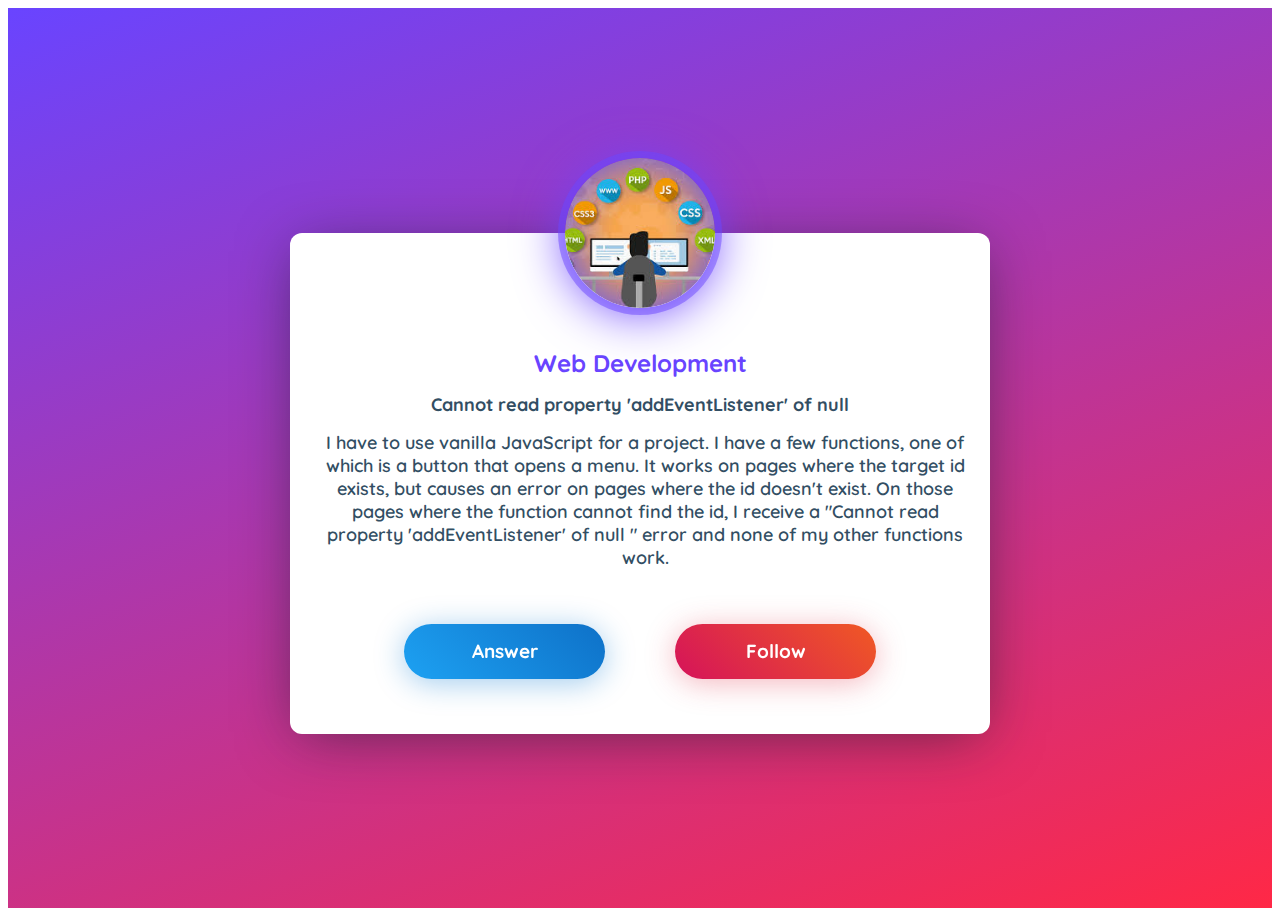
<file: 8. Hit_me/Hit_me.html>
<!DOCTYPE html>

<html>
    <head>
        <title>
        </title>
        <link rel="stylesheet" href="hit_me.css" />
        <script src="https://ajax.googleapis.com/ajax/libs/jquery/3.4.1/jquery.min.js"></script>
        <script src="hit_me.js"></scriptsrc></script>
        
    </head>

    <body></body>
        <div class="wrapper">

  
  <div class="profile-card js-profile-card">
    <div class="profile-card__img">
      <img src="web_dev.jpeg" alt="profile card">
    </div>

    <div class="profile-card__cnt js-profile-cnt">
      <div class="profile-card__name">Web Development</div>
      <div class="profile-card__txt"><strong>Cannot read property 'addEventListener' of null</strong></div>
      <div class="profile-card-loc">
        <span class="profile-card-loc__icon">
          <!-- <svg class="icon"><use xlink:href="#icon-location"></use></svg> -->
        </span>

        <span class="profile-card-loc__txt">
            I have to use vanilla JavaScript for a project. I have a few functions, one of which is a button that opens a menu. It works on pages where the target id exists, but causes an error on pages where the id doesn't exist. On those pages where the function cannot find the id, I receive a "Cannot read property 'addEventListener' of null " error and none of my other functions work.
        </span>
      </div>


      
      <div class="profile-card-ctr">
        <button class="profile-card__button button--blue js-message-btn" onclick="exec_1()" >Answer</button>
        <button class="profile-card__button button--orange">Follow</button>
      </div>
    </div>

    <div class="profile-card-message js-message">
      <form class="profile-card-form">
        <div class="profile-card-form__container">
          <textarea placeholder="Say something..."></textarea>
        </div>

        <div class="profile-card-form__bottom">
          <button class="profile-card__button button--blue js-message-close">
            Send
          </button>

          <button class="profile-card__button button--gray js-message-close">
            Cancel
          </button>
        </div>
      </form>

      <div class="profile-card__overlay js-message-close"></div>
    </div>

  </div>

</div>

    </body>
</html>
</file>
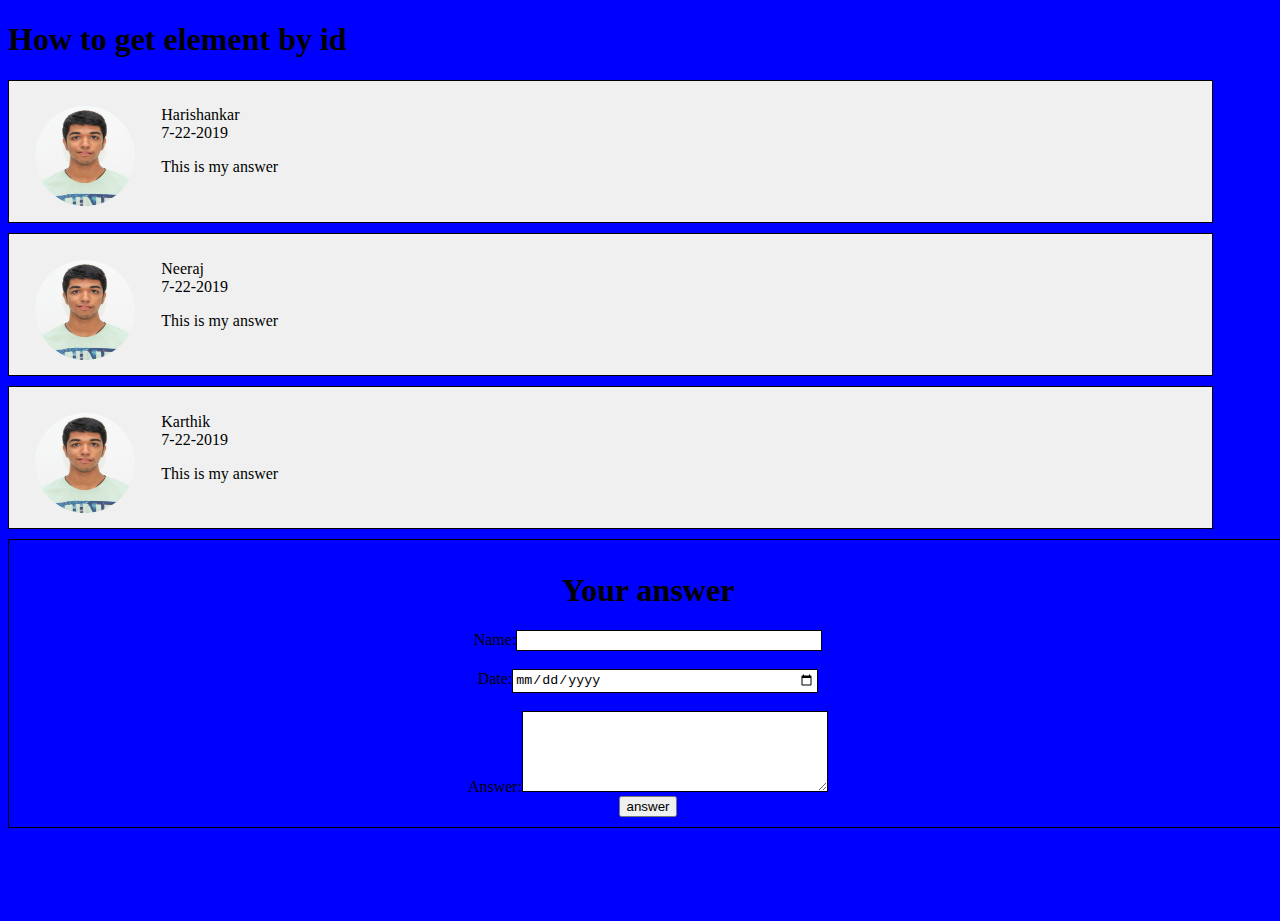
<file: answer/question.html>
<!DOCTYPE html>
<html>
  <head>
    <title> Question </title>
    <link href="style.css" type="text/css" rel="stylesheet" />
  </head>
  <body>
    <h1>How to get element by id</h1>
    <div id="container"> 
    </div>
    <div class="form">
     <h1>Your answer</h1>
     Name:<input type="text" id="name" /> <br><br>
     Date:<input type="date" id="date" /><br><br>
     Answer:<textarea rows="5" cols="30" id="bodyText"></textarea>
     <br>
     <input type="button" id="addAnswer" value="answer"/>
   </div>  
  <script src="https://cdnjs.cloudflare.com/ajax/libs/jquery/3.3.1/jquery.min.js"></script>
  <script src="script.js" type="text/javascript"></script>
  </body>
</html>
</file>
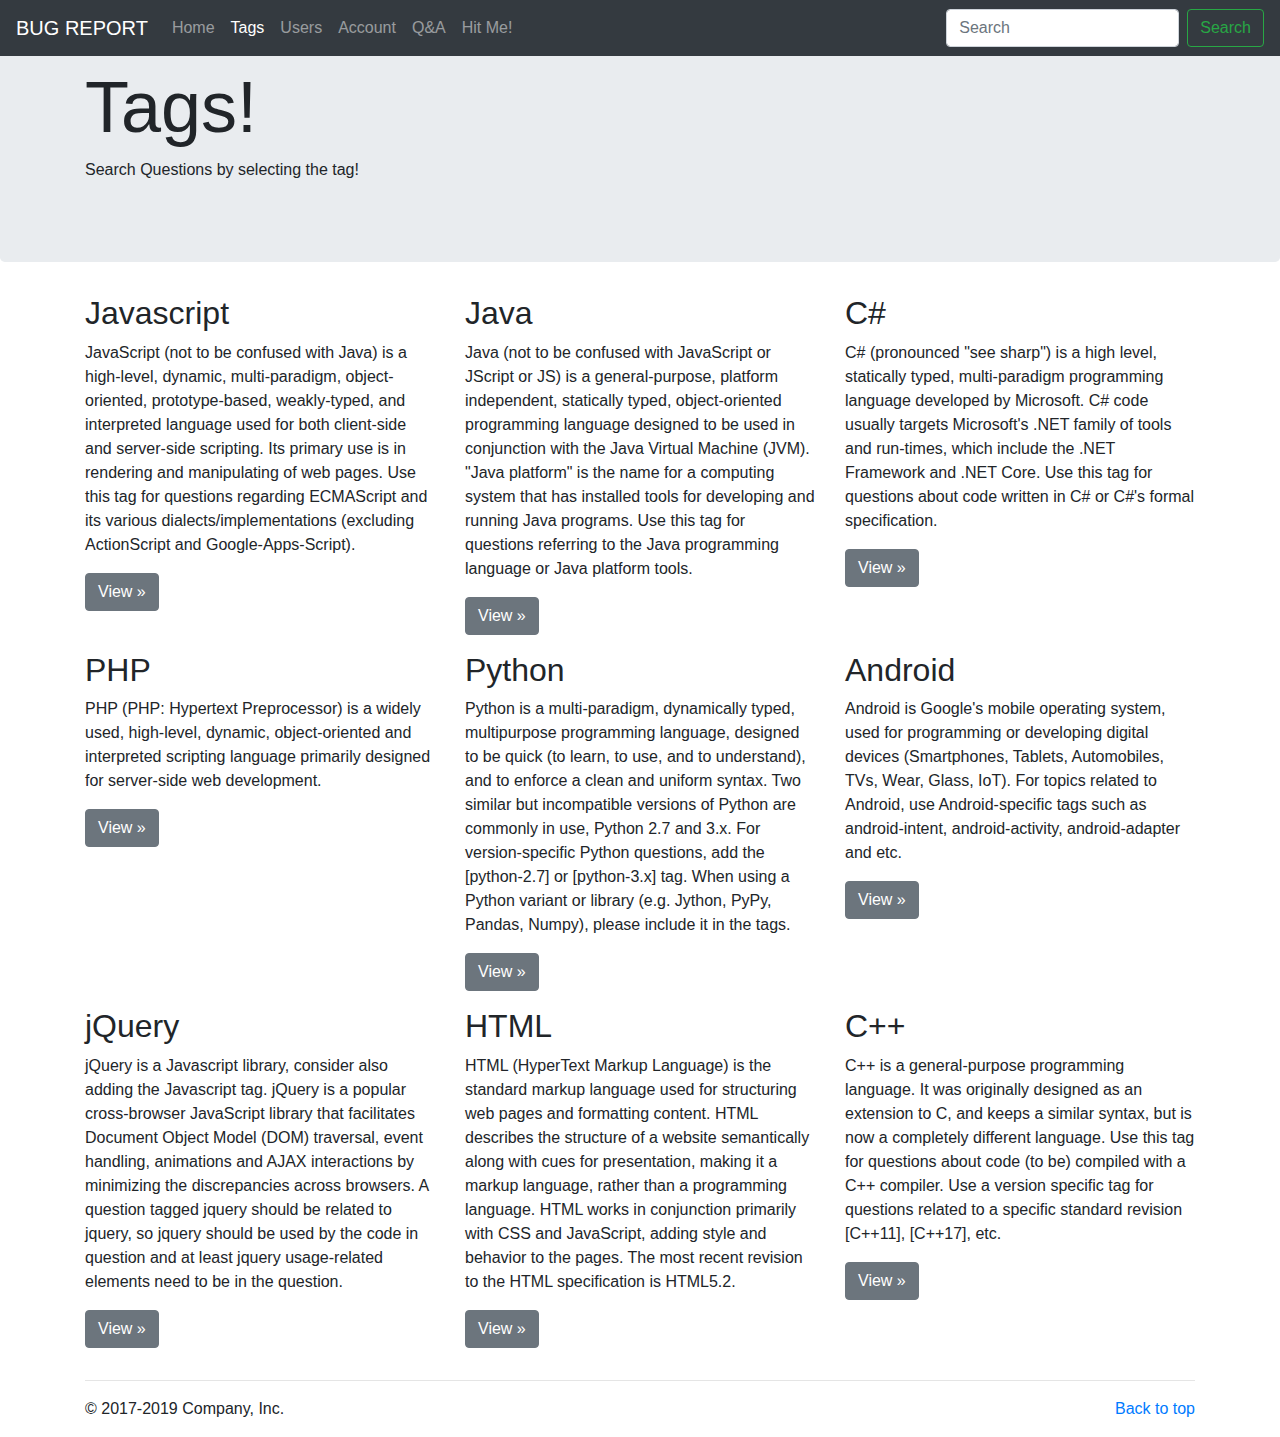
<file: firstreview/tags.html>
<!doctype html>
<html lang="en">
  <head>
    <title>Bug Report</title>
<link href="./css/bootstrap.min.css" rel="stylesheet">
  </head>
  <body>
    <nav class="navbar navbar-expand-md navbar-dark fixed-top bg-dark">
  <a class="navbar-brand" href="#">BUG REPORT</a>
  <button class="navbar-toggler" type="button" data-toggle="collapse" data-target="#navbarsExampleDefault" aria-controls="navbarsExampleDefault" aria-expanded="false" aria-label="Toggle navigation">
    <span class="navbar-toggler-icon"></span>
  </button>
  <div class="collapse navbar-collapse" id="navbarsExampleDefault">
    <ul class="navbar-nav mr-auto">
      <li class="nav-item">
        <a class="nav-link" href="HomePageandFAQ/HomePage.html">Home</a>
      </li>
      <li class="nav-item active">
        <a class="nav-link" href="tags.html">Tags</a>
      </li>
      <li class="nav-item">
        <a class="nav-link" href="users.html">Users</a>
      </li>
      <li class="nav-item">
        <a class="nav-link" href="profile/profile.html">Account</a>
      </li>
      <li class="nav-item">
        <a class="nav-link" href="FAQ/FAQ.html">Q&A</a>
      </li>
      <li class="nav-item">
        <a class="nav-link" href="hit_me/Hit_me.html">Hit Me!</a>
      </li>
    </ul>
    <form class="form-inline my-2 my-lg-0">
      <input class="form-control mr-sm-2" type="text" placeholder="Search" aria-label="Search">
      <button class="btn btn-outline-success my-2 my-sm-0" type="submit">Search</button>
    </form>
  </div>
</nav>

<main role="main">
  <div class="jumbotron">
    <div class="container">
      <h1 class="display-3">Tags!</h1>
      <p>Search Questions by selecting the tag!</p> 
    </div>
  </div>  

  <div class="container">
    <!-- Example row of columns -->
    <div class="row">
      <div class="col-md-4">
        <h2>Javascript</h2>
        <p>JavaScript (not to be confused with Java) is a high-level, dynamic, multi-paradigm, object-oriented, prototype-based, weakly-typed, and interpreted language used for both client-side and server-side scripting. Its primary use is in rendering and manipulating of web pages. Use this tag for questions regarding ECMAScript and its various dialects/implementations (excluding ActionScript and Google-Apps-Script).</p>
        <p><a class="btn btn-secondary" href="search/index.html" role="button">View &raquo;</a></p>
      </div>
      <div class="col-md-4">
        <h2>Java</h2>
        <p>Java (not to be confused with JavaScript or JScript or JS) is a general-purpose, platform independent, statically typed, object-oriented programming language designed to be used in conjunction with the Java Virtual Machine (JVM). "Java platform" is the name for a computing system that has installed tools for developing and running Java programs. Use this tag for questions referring to the Java programming language or Java platform tools.</p>
        <p><a class="btn btn-secondary" href="#" role="button">View &raquo;</a></p>
      </div>
      <div class="col-md-4">
        <h2>C#</h2>
        <p>C# (pronounced "see sharp") is a high level, statically typed, multi-paradigm programming language developed by Microsoft. C# code usually targets Microsoft's .NET family of tools and run-times, which include the .NET Framework and .NET Core. Use this tag for questions about code written in C# or C#'s formal specification.</p>
        <p><a class="btn btn-secondary" href="#" role="button">View &raquo;</a></p>
      </div>
    </div>
<div class="row">
      <div class="col-md-4">
        <h2>PHP</h2>
        <p>PHP (PHP: Hypertext Preprocessor) is a widely used, high-level, dynamic, object-oriented and interpreted scripting language primarily designed for server-side web development.</p>
        <p><a class="btn btn-secondary" href="#" role="button">View &raquo;</a></p>
      </div>
      <div class="col-md-4">
        <h2>Python</h2>
        <p>Python is a multi-paradigm, dynamically typed, multipurpose programming language, designed to be quick (to learn, to use, and to understand), and to enforce a clean and uniform syntax. Two similar but incompatible versions of Python are commonly in use, Python 2.7 and 3.x. For version-specific Python questions, add the [python-2.7] or [python-3.x] tag. When using a Python variant or library (e.g. Jython, PyPy, Pandas, Numpy), please include it in the tags.</p>
        <p><a class="btn btn-secondary" href="#" role="button">View &raquo;</a></p>
      </div>
      <div class="col-md-4">
        <h2>Android</h2>
        <p>Android is Google's mobile operating system, used for programming or developing digital devices (Smartphones, Tablets, Automobiles, TVs, Wear, Glass, IoT). For topics related to Android, use Android-specific tags such as android-intent, android-activity, android-adapter and etc.</p>
        <p><a class="btn btn-secondary" href="#" role="button">View &raquo;</a></p>
      </div>
    </div>
    <div class="row">
      <div class="col-md-4">
        <h2>jQuery</h2>
        <p>jQuery is a Javascript library, consider also adding the Javascript tag. jQuery is a popular cross-browser JavaScript library that facilitates Document Object Model (DOM) traversal, event handling, animations and AJAX interactions by minimizing the discrepancies across browsers. A question tagged jquery should be related to jquery, so jquery should be used by the code in question and at least jquery usage-related elements need to be in the question.</p>
        <p><a class="btn btn-secondary" href="#" role="button">View &raquo;</a></p>
      </div>
      <div class="col-md-4">
        <h2>HTML</h2>
        <p>HTML (HyperText Markup Language) is the standard markup language used for structuring web pages and formatting content. HTML describes the structure of a website semantically along with cues for presentation, making it a markup language, rather than a programming language. HTML works in conjunction primarily with CSS and JavaScript, adding style and behavior to the pages. The most recent revision to the HTML specification is HTML5.2.</p>
        <p><a class="btn btn-secondary" href="#" role="button">View &raquo;</a></p>
      </div>
      <div class="col-md-4">
        <h2>C++</h2>
        <p>C++ is a general-purpose programming language. It was originally designed as an extension to C, and keeps a similar syntax, but is now a completely different language. Use this tag for questions about code (to be) compiled with a C++ compiler. Use a version specific tag for questions related to a specific standard revision [C++11], [C++17], etc.</p>
        <p><a class="btn btn-secondary" href="#" role="button">View &raquo;</a></p>
      </div>
    </div>
    <hr>

  </div>

</main>

  <footer class="container">
    <p class="float-right"><a href="#">Back to top</a></p>
    <p>&copy; 2017-2019 Company, Inc.</p>
  </footer>
</main>
</body>
</html>
</file>
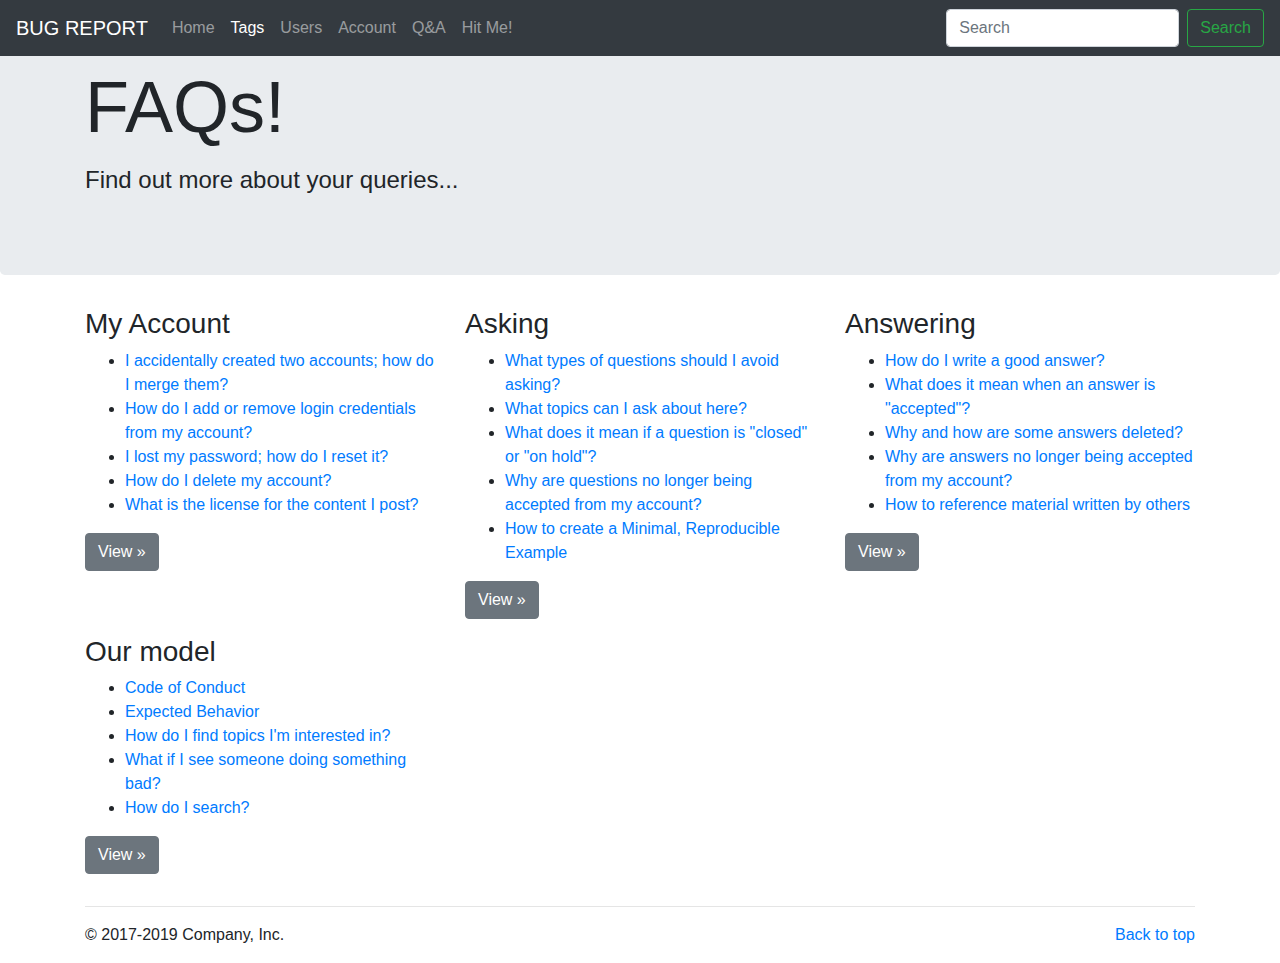
<file: firstreview/FAQ/FAQ.html>
<!doctype html>
<html lang="en">
  <head>
    <title>Bug Report</title>
<link href="./css/bootstrap.min.css" rel="stylesheet">
  </head>
  <body>
    <nav class="navbar navbar-expand-md navbar-dark fixed-top bg-dark">
  <a class="navbar-brand" href="#">BUG REPORT</a>
  <button class="navbar-toggler" type="button" data-toggle="collapse" data-target="#navbarsExampleDefault" aria-controls="navbarsExampleDefault" aria-expanded="false" aria-label="Toggle navigation">
    <span class="navbar-toggler-icon"></span>
  </button>
  <div class="collapse navbar-collapse" id="navbarsExampleDefault">
    <ul class="navbar-nav mr-auto">
      <li class="nav-item">
        <a class="nav-link" href="#">Home</a>
      </li>
      <li class="nav-item active">
        <a class="nav-link" href="#">Tags</a>
      </li>
      <li class="nav-item">
        <a class="nav-link" href="#">Users</a>
      </li>
      <li class="nav-item">
        <a class="nav-link" href="#">Account</a>
      </li>
      <li class="nav-item">
        <a class="nav-link" href="#">Q&A</a>
      </li>
      <li class="nav-item">
        <a class="nav-link" href="#">Hit Me!</a>
      </li>
    </ul>
    <form class="form-inline my-2 my-lg-0">
      <input class="form-control mr-sm-2" type="text" placeholder="Search" aria-label="Search">
      <button class="btn btn-outline-success my-2 my-sm-0" type="submit">Search</button>
    </form>
  </div>
</nav>

<main role="main">
  <div class="jumbotron">
    <div class="container">
      <h1 class="display-3">FAQs!</h1>
      <p><h4>Find out more about your queries...<h4></p> 
    </div>
  </div>  

  <div class="container">
    <div class="row">
    <div class="col-md-4">
        <h3>My Account</h3>
        <ul>
                <li><a href="#">
                        I accidentally created two accounts; how do I merge them?
                    </a></li>
                <li><a href="#">
                        How do I add or remove login credentials from my account?
                    </a></li>
                <li><a href="#">
                        I lost my password; how do I reset it?
                    </a></li>
                <li><a href="#">
                        How do I delete my account?
                    </a></li>
                <li><a href="#">
                        What is the license for the content I post?
                    </a></li>
        </ul>
        <p><a class="btn btn-secondary" href="#" role="button">View &raquo;</a></p>
    </div>

    <div class="col-md-4">
        <h3>Asking</h3>
        <ul>
                <li><a href="#">
                        What types of questions should I avoid asking?
                    </a></li>
                <li><a href="#">
                        What topics can I ask about here?
                    </a></li>
                <li><a href="#">
                        What does it mean if a question is "closed" or "on hold"?
                    </a></li>
                <li><a href="#">
                        Why are questions no longer being accepted from my account?
                    </a></li>
                <li><a href="#">
                        How to create a Minimal, Reproducible Example
                    </a></li>
        </ul>
        <p><a class="btn btn-secondary" href="#" role="button">View &raquo;</a></p>
    </div>

    <div class="col-md-4">
        <h3>Answering</h3>
        <ul>
                <li><a href="#">
                        How do I write a good answer?
                    </a></li>
                <li><a href="#">
                        What does it mean when an answer is "accepted"?
                    </a></li>
                <li><a href="#">
                        Why and how are some answers deleted?
                    </a></li>
                <li><a href="#">
                        Why are answers no longer being accepted from my account?
                    </a></li>
                <li><a href="#">
                        How to reference material written by others
                    </a></li>
        </ul>
        <p><a class="btn btn-secondary" href="#" role="button">View &raquo;</a></p>
    </div>

    </div>
    <div class="row">
    
        <div class="col-md-4">
            <h3>Our model</h3>
            <ul>
                    <li><a href="#">
                            Code of Conduct
                        </a></li>
                    <li><a href="#">
                            Expected Behavior
                        </a></li>
                    <li><a href="#">
                            How do I find topics I'm interested in?
                        </a></li>
                    <li><a href="#">
                            What if I see someone doing something bad?
                        </a></li>
                    <li><a href="#">
                            How do I search?
                        </a></li>
            </ul>
            <p><a class="btn btn-secondary" href="#" role="button">View &raquo;</a></p>
        </div>
    
    </div>

    <hr>

  </div>

</main>

  <footer class="container">
    <p class="float-right"><a href="#">Back to top</a></p>
    <p>&copy; 2017-2019 Company, Inc.</p>
  </footer>
</main>
</body>
</html>
</file>
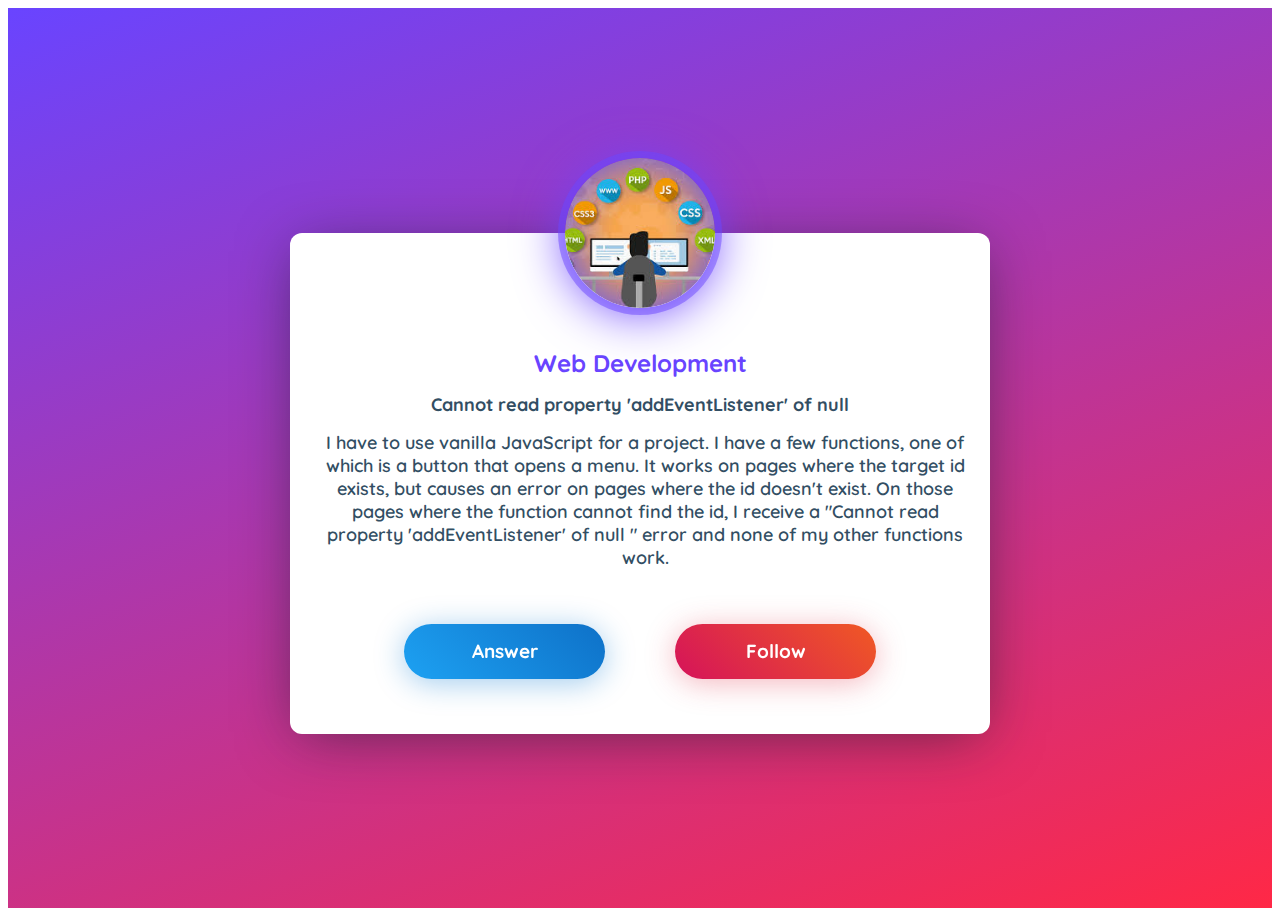
<file: firstreview/hit_me/Hit_me.html>
<!DOCTYPE html>

<html>
    <head>
        <title>
        </title>
        <link rel="stylesheet" href="hit_me.css" />
        <script src="hit_me.js"></scriptsrc></script>
    </head>

    <body></body>
        <div class="wrapper">

  
  <div class="profile-card js-profile-card">
    <div class="profile-card__img">
      <img src="web_dev.jpeg" alt="profile card">
    </div>

    <div class="profile-card__cnt js-profile-cnt">
      <div class="profile-card__name">Web Development</div>
      <div class="profile-card__txt"><strong>Cannot read property 'addEventListener' of null</strong></div>
      <div class="profile-card-loc">
        <span class="profile-card-loc__icon">
          <!-- <svg class="icon"><use xlink:href="#icon-location"></use></svg> -->
        </span>

        <span class="profile-card-loc__txt">
            I have to use vanilla JavaScript for a project. I have a few functions, one of which is a button that opens a menu. It works on pages where the target id exists, but causes an error on pages where the id doesn't exist. On those pages where the function cannot find the id, I receive a "Cannot read property 'addEventListener' of null " error and none of my other functions work.
        </span>
      </div>


      
      <div class="profile-card-ctr">
        <button class="profile-card__button button--blue js-message-btn" id="js-message-btn1">Answer</button>
        <button class="profile-card__button button--orange">Follow</button>
      </div>
    </div>

    <div class="profile-card-message js-message">
      <form class="profile-card-form">
        <div class="profile-card-form__container">
          <textarea placeholder="Say something..."></textarea>
        </div>

        <div class="profile-card-form__bottom">
          <button class="profile-card__button button--blue js-message-close">
            Send
          </button>

          <button class="profile-card__button button--gray js-message-close">
            Cancel
          </button>
        </div>
      </form>

      <div class="profile-card__overlay js-message-close"></div>
    </div>

  </div>

</div>

    </body>
</html>
</file>
<file: 8. Hit_me/hit_me.css>
@import url('https://fonts.googleapis.com/css?family=Quicksand:400,500,700&subset=latin-ext');
html {
  position: relative;
  overflow-x: hidden !important;
}
* {
  box-sizing: border-box;
}
body {
  font-family: 'Quicksand', sans-serif;
  color: #324e63;
}
a, a:hover {
  text-decoration: none;
}
.icon {
  display: inline-block;
  width: 1em;
  height: 1em;
  stroke-width: 0;
  stroke: currentColor;
  fill: currentColor;
}
.wrapper {
  width: 100%;
  width: 100%;
  height: auto;
  min-height: 100vh;
  padding: 50px 20px;
  padding-top: 100px;
  display: flex;
  background-image: linear-gradient(-20deg, #ff2846 0%, #6944ff 100%);
  display: flex;
  background-image: linear-gradient(-20deg, #ff2846 0%, #6944ff 100%);
}
@media screen and (max-width: 768px) {
  .wrapper {
    height: auto;
    min-height: 100vh;
    padding-top: 100px;
  }
}
.profile-card {
  width: 100%;
  min-height: 460px;
  margin: auto;
  box-shadow: 0px 8px 60px -10px rgba(13, 28, 39, 0.6);
  background: #fff;
  border-radius: 12px;
  max-width: 700px;
  position: relative;
}
.profile-card.active .profile-card__cnt {
  filter: blur(6px);
}
.profile-card.active .profile-card-message, .profile-card.active .profile-card__overlay {
  opacity: 1;
  pointer-events: auto;
  transition-delay: 0.1s;
}
.profile-card.active .profile-card-form {
  transform: none;
  transition-delay: 0.1s;
}
.profile-card__img {
  width: 150px;
  height: 150px;
  margin-left: auto;
  margin-right: auto;
  transform: translateY(-50%);
  border-radius: 50%;
  overflow: hidden;
  position: relative;
  z-index: 4;
  box-shadow: 0px 5px 50px 0px #6c44fc, 0px 0px 0px 7px rgba(107, 74, 255, 0.5);
}
@media screen and (max-width: 576px) {
  .profile-card__img {
    width: 120px;
    height: 120px;
  }
}
.profile-card__img img {
  display: block;
  width: 100%;
  height: 100%;
  object-fit: cover;
  border-radius: 50%;
}
.profile-card__cnt {
  margin-top: -35px;
  text-align: center;
  padding: 0 20px;
  padding-bottom: 40px;
  transition: all 0.3s;
}
.profile-card__name {
  font-weight: 700;
  font-size: 24px;
  color: #6944ff;
  margin-bottom: 15px;
}
.profile-card__txt {
  font-size: 18px;
  font-weight: 500;
  color: #324e63;
  margin-bottom: 15px;
}
.profile-card__txt strong {
  font-weight: 700;
}
.profile-card-loc {
  display: flex;
  justify-content: center;
  align-items: center;
  font-size: 18px;
  font-weight: 600;
}
.profile-card-loc__icon {
  display: inline-flex;
  font-size: 27px;
  margin-right: 10px;
}
.profile-card-inf {
  display: flex;
  justify-content: center;
  flex-wrap: wrap;
  align-items: flex-start;
  margin-top: 35px;
}
.profile-card-inf__item {
  padding: 10px 35px;
  min-width: 150px;
}
@media screen and (max-width: 768px) {
  .profile-card-inf__item {
    padding: 10px 20px;
    min-width: 120px;
  }
}
.profile-card-inf__title {
  font-weight: 700;
  font-size: 27px;
  color: #324e63;
}
.profile-card-inf__txt {
  font-weight: 500;
  margin-top: 7px;
}
.profile-card-social {
  margin-top: 25px;
  display: flex;
  justify-content: center;
  align-items: center;
  flex-wrap: wrap;
}
.profile-card-social__item {
  display: inline-flex;
  width: 55px;
  height: 55px;
  margin: 15px;
  border-radius: 50%;
  align-items: center;
  justify-content: center;
  color: #fff;
  background: #405de6;
  box-shadow: 0px 7px 30px rgba(43, 98, 169, 0.5);
  position: relative;
  font-size: 21px;
  flex-shrink: 0;
  transition: all 0.3s;
}
@media screen and (max-width: 768px) {
  .profile-card-social__item {
    width: 50px;
    height: 50px;
    margin: 10px;
  }
}
@media screen and (min-width: 768px) {
  .profile-card-social__item:hover {
    transform: scale(1.2);
  }
}
.profile-card-social__item.facebook {
  background: linear-gradient(45deg, #3b5998, #0078d7);
  box-shadow: 0px 4px 30px rgba(43, 98, 169, 0.5);
}
.profile-card-social__item.twitter {
  background: linear-gradient(45deg, #1da1f2, #0e71c8);
  box-shadow: 0px 4px 30px rgba(19, 127, 212, 0.7);
}
.profile-card-social__item.instagram {
  background: linear-gradient(45deg, #405de6, #5851db, #833ab4, #c13584, #e1306c, #fd1d1d);
  box-shadow: 0px 4px 30px rgba(120, 64, 190, 0.6);
}
.profile-card-social__item.behance {
  background: linear-gradient(45deg, #1769ff, #213fca);
  box-shadow: 0px 4px 30px rgba(27, 86, 231, 0.7);
}
.profile-card-social__item.github {
  background: linear-gradient(45deg, #333, #626b73);
  box-shadow: 0px 4px 30px rgba(63, 65, 67, 0.6);
}
.profile-card-social__item.codepen {
  background: linear-gradient(45deg, #324e63, #414447);
  box-shadow: 0px 4px 30px rgba(55, 75, 90, 0.6);
}
.profile-card-social__item.link {
  background: linear-gradient(45deg, #d5135a, #f05924);
  box-shadow: 0px 4px 30px rgba(223, 45, 70, 0.6);
}
.profile-card-social .icon-font {
  display: inline-flex;
}
.profile-card-ctr {
  display: flex;
  justify-content: center;
  align-items: center;
  margin-top: 40px;
}
@media screen and (max-width: 576px) {
  .profile-card-ctr {
    flex-wrap: wrap;
  }
}
.profile-card__button {
  background: none;
  border: none;
  font-family: 'Quicksand', sans-serif;
  font-weight: 700;
  font-size: 19px;
  margin: 15px 35px;
  padding: 15px 40px;
  min-width: 201px;
  border-radius: 50px;
  min-height: 55px;
  color: #fff;
  cursor: pointer;
  backface-visibility: hidden;
  transition: all 0.3s;
}
@media screen and (max-width: 768px) {
  .profile-card__button {
    min-width: 170px;
    margin: 15px 25px;
  }
}
@media screen and (max-width: 576px) {
  .profile-card__button {
    min-width: inherit;
    margin: 0;
    margin-bottom: 16px;
    width: 100%;
    max-width: 300px;
  }
  .profile-card__button:last-child {
    margin-bottom: 0;
  }
}
.profile-card__button:focus {
  outline: none !important;
}
@media screen and (min-width: 768px) {
  .profile-card__button:hover {
    transform: translateY(-5px);
  }
}
.profile-card__button:first-child {
  margin-left: 0;
}
.profile-card__button:last-child {
  margin-right: 0;
}
.profile-card__button.button--blue {
  background: linear-gradient(45deg, #1da1f2, #0e71c8);
  box-shadow: 0px 4px 30px rgba(19, 127, 212, 0.4);
}
.profile-card__button.button--blue:hover {
  box-shadow: 0px 7px 30px rgba(19, 127, 212, 0.75);
}
.profile-card__button.button--orange {
  background: linear-gradient(45deg, #d5135a, #f05924);
  box-shadow: 0px 4px 30px rgba(223, 45, 70, 0.35);
}
.profile-card__button.button--orange:hover {
  box-shadow: 0px 7px 30px rgba(223, 45, 70, 0.75);
}
.profile-card__button.button--gray {
  box-shadow: none;
  background: #dcdcdc;
  color: #142029;
}
.profile-card-message {
  width: 100%;
  height: 100%;
  position: absolute;
  top: 0;
  left: 0;
  padding-top: 130px;
  padding-bottom: 100px;
  opacity: 0;
  pointer-events: none;
  transition: all 0.3s;
}
.profile-card-form {
  box-shadow: 0 4px 30px rgba(15, 22, 56, 0.35);
  max-width: 80%;
  margin-left: auto;
  margin-right: auto;
  height: 100%;
  background: #fff;
  border-radius: 10px;
  padding: 35px;
  transform: scale(0.8);
  position: relative;
  z-index: 3;
  transition: all 0.3s;
}
@media screen and (max-width: 768px) {
  .profile-card-form {
    max-width: 90%;
    height: auto;
  }
}
@media screen and (max-width: 576px) {
  .profile-card-form {
    padding: 20px;
  }
}
.profile-card-form__bottom {
  justify-content: space-between;
  display: flex;
}
@media screen and (max-width: 576px) {
  .profile-card-form__bottom {
    flex-wrap: wrap;
  }
}
.profile-card textarea {
  width: 100%;
  resize: none;
  height: 210px;
  margin-bottom: 20px;
  border: 2px solid #dcdcdc;
  border-radius: 10px;
  padding: 15px 20px;
  color: #324e63;
  font-weight: 500;
  font-family: 'Quicksand', sans-serif;
  outline: none;
  transition: all 0.3s;
}
.profile-card textarea:focus {
  outline: none;
  border-color: #8a979e;
}
.profile-card__overlay {
  width: 100%;
  height: 100%;
  position: absolute;
  top: 0;
  left: 0;
  pointer-events: none;
  opacity: 0;
  background: rgba(22, 33, 72, 0.35);
  border-radius: 12px;
  transition: all 0.3s;
}
</file>
<file: answer/style.css>
html{
	width:100%;
	height:100%;
}
body{
	width:100%;
	height:100%;
	background-color: #0000ff;
}
.answerBox{
	padding:2%;
	width:90%;
	height:90px;
	border:1px solid #000;
	background-color: #f0f0f0;
	margin-bottom: 10px;
}
.imageLeft{
	width:10%; 
	float:left;
}
.imageLeft img{
	border-radius: 100%;
}
.dataRight{
	width:85%;
	float:left;
	margin-left: 1%;
}
.clear{
	clear:both;
}
.form{
	padding:10px;
	border:1px solid #000;
	margin-bottom:10px;
	text-align: center;
}
.form input[type="text"], .form textarea{
	border:1px solid #000;
	padding: 2px;
	width: 300px;
}
.form input[type="date"], .form textarea{
	border:1px solid #000;
	padding: 2px;
	width: 300px;
}
</file>
<file: firstreview/hit_me/hit_me.css>
@import url('https://fonts.googleapis.com/css?family=Quicksand:400,500,700&subset=latin-ext');
html {
  position: relative;
  overflow-x: hidden !important;
}
* {
  box-sizing: border-box;
}
body {
  font-family: 'Quicksand', sans-serif;
  color: #324e63;
}
a, a:hover {
  text-decoration: none;
}
.icon {
  display: inline-block;
  width: 1em;
  height: 1em;
  stroke-width: 0;
  stroke: currentColor;
  fill: currentColor;
}
.wrapper {
  width: 100%;
  width: 100%;
  height: auto;
  min-height: 100vh;
  padding: 50px 20px;
  padding-top: 100px;
  display: flex;
  background-image: linear-gradient(-20deg, #ff2846 0%, #6944ff 100%);
  display: flex;
  background-image: linear-gradient(-20deg, #ff2846 0%, #6944ff 100%);
}
@media screen and (max-width: 768px) {
  .wrapper {
    height: auto;
    min-height: 100vh;
    padding-top: 100px;
  }
}
.profile-card {
  width: 100%;
  min-height: 460px;
  margin: auto;
  box-shadow: 0px 8px 60px -10px rgba(13, 28, 39, 0.6);
  background: #fff;
  border-radius: 12px;
  max-width: 700px;
  position: relative;
}
.profile-card.active .profile-card__cnt {
  filter: blur(6px);
}
.profile-card.active .profile-card-message, .profile-card.active .profile-card__overlay {
  opacity: 1;
  pointer-events: auto;
  transition-delay: 0.1s;
}
.profile-card.active .profile-card-form {
  transform: none;
  transition-delay: 0.1s;
}
.profile-card__img {
  width: 150px;
  height: 150px;
  margin-left: auto;
  margin-right: auto;
  transform: translateY(-50%);
  border-radius: 50%;
  overflow: hidden;
  position: relative;
  z-index: 4;
  box-shadow: 0px 5px 50px 0px #6c44fc, 0px 0px 0px 7px rgba(107, 74, 255, 0.5);
}
@media screen and (max-width: 576px) {
  .profile-card__img {
    width: 120px;
    height: 120px;
  }
}
.profile-card__img img {
  display: block;
  width: 100%;
  height: 100%;
  object-fit: cover;
  border-radius: 50%;
}
.profile-card__cnt {
  margin-top: -35px;
  text-align: center;
  padding: 0 20px;
  padding-bottom: 40px;
  transition: all 0.3s;
}
.profile-card__name {
  font-weight: 700;
  font-size: 24px;
  color: #6944ff;
  margin-bottom: 15px;
}
.profile-card__txt {
  font-size: 18px;
  font-weight: 500;
  color: #324e63;
  margin-bottom: 15px;
}
.profile-card__txt strong {
  font-weight: 700;
}
.profile-card-loc {
  display: flex;
  justify-content: center;
  align-items: center;
  font-size: 18px;
  font-weight: 600;
}
.profile-card-loc__icon {
  display: inline-flex;
  font-size: 27px;
  margin-right: 10px;
}
.profile-card-inf {
  display: flex;
  justify-content: center;
  flex-wrap: wrap;
  align-items: flex-start;
  margin-top: 35px;
}
.profile-card-inf__item {
  padding: 10px 35px;
  min-width: 150px;
}
@media screen and (max-width: 768px) {
  .profile-card-inf__item {
    padding: 10px 20px;
    min-width: 120px;
  }
}
.profile-card-inf__title {
  font-weight: 700;
  font-size: 27px;
  color: #324e63;
}
.profile-card-inf__txt {
  font-weight: 500;
  margin-top: 7px;
}
.profile-card-social {
  margin-top: 25px;
  display: flex;
  justify-content: center;
  align-items: center;
  flex-wrap: wrap;
}
.profile-card-social__item {
  display: inline-flex;
  width: 55px;
  height: 55px;
  margin: 15px;
  border-radius: 50%;
  align-items: center;
  justify-content: center;
  color: #fff;
  background: #405de6;
  box-shadow: 0px 7px 30px rgba(43, 98, 169, 0.5);
  position: relative;
  font-size: 21px;
  flex-shrink: 0;
  transition: all 0.3s;
}
@media screen and (max-width: 768px) {
  .profile-card-social__item {
    width: 50px;
    height: 50px;
    margin: 10px;
  }
}
@media screen and (min-width: 768px) {
  .profile-card-social__item:hover {
    transform: scale(1.2);
  }
}
.profile-card-social__item.facebook {
  background: linear-gradient(45deg, #3b5998, #0078d7);
  box-shadow: 0px 4px 30px rgba(43, 98, 169, 0.5);
}
.profile-card-social__item.twitter {
  background: linear-gradient(45deg, #1da1f2, #0e71c8);
  box-shadow: 0px 4px 30px rgba(19, 127, 212, 0.7);
}
.profile-card-social__item.instagram {
  background: linear-gradient(45deg, #405de6, #5851db, #833ab4, #c13584, #e1306c, #fd1d1d);
  box-shadow: 0px 4px 30px rgba(120, 64, 190, 0.6);
}
.profile-card-social__item.behance {
  background: linear-gradient(45deg, #1769ff, #213fca);
  box-shadow: 0px 4px 30px rgba(27, 86, 231, 0.7);
}
.profile-card-social__item.github {
  background: linear-gradient(45deg, #333, #626b73);
  box-shadow: 0px 4px 30px rgba(63, 65, 67, 0.6);
}
.profile-card-social__item.codepen {
  background: linear-gradient(45deg, #324e63, #414447);
  box-shadow: 0px 4px 30px rgba(55, 75, 90, 0.6);
}
.profile-card-social__item.link {
  background: linear-gradient(45deg, #d5135a, #f05924);
  box-shadow: 0px 4px 30px rgba(223, 45, 70, 0.6);
}
.profile-card-social .icon-font {
  display: inline-flex;
}
.profile-card-ctr {
  display: flex;
  justify-content: center;
  align-items: center;
  margin-top: 40px;
}
@media screen and (max-width: 576px) {
  .profile-card-ctr {
    flex-wrap: wrap;
  }
}
.profile-card__button {
  background: none;
  border: none;
  font-family: 'Quicksand', sans-serif;
  font-weight: 700;
  font-size: 19px;
  margin: 15px 35px;
  padding: 15px 40px;
  min-width: 201px;
  border-radius: 50px;
  min-height: 55px;
  color: #fff;
  cursor: pointer;
  backface-visibility: hidden;
  transition: all 0.3s;
}
@media screen and (max-width: 768px) {
  .profile-card__button {
    min-width: 170px;
    margin: 15px 25px;
  }
}
@media screen and (max-width: 576px) {
  .profile-card__button {
    min-width: inherit;
    margin: 0;
    margin-bottom: 16px;
    width: 100%;
    max-width: 300px;
  }
  .profile-card__button:last-child {
    margin-bottom: 0;
  }
}
.profile-card__button:focus {
  outline: none !important;
}
@media screen and (min-width: 768px) {
  .profile-card__button:hover {
    transform: translateY(-5px);
  }
}
.profile-card__button:first-child {
  margin-left: 0;
}
.profile-card__button:last-child {
  margin-right: 0;
}
.profile-card__button.button--blue {
  background: linear-gradient(45deg, #1da1f2, #0e71c8);
  box-shadow: 0px 4px 30px rgba(19, 127, 212, 0.4);
}
.profile-card__button.button--blue:hover {
  box-shadow: 0px 7px 30px rgba(19, 127, 212, 0.75);
}
.profile-card__button.button--orange {
  background: linear-gradient(45deg, #d5135a, #f05924);
  box-shadow: 0px 4px 30px rgba(223, 45, 70, 0.35);
}
.profile-card__button.button--orange:hover {
  box-shadow: 0px 7px 30px rgba(223, 45, 70, 0.75);
}
.profile-card__button.button--gray {
  box-shadow: none;
  background: #dcdcdc;
  color: #142029;
}
.profile-card-message {
  width: 100%;
  height: 100%;
  position: absolute;
  top: 0;
  left: 0;
  padding-top: 130px;
  padding-bottom: 100px;
  opacity: 0;
  pointer-events: none;
  transition: all 0.3s;
}
.profile-card-form {
  box-shadow: 0 4px 30px rgba(15, 22, 56, 0.35);
  max-width: 80%;
  margin-left: auto;
  margin-right: auto;
  height: 100%;
  background: #fff;
  border-radius: 10px;
  padding: 35px;
  transform: scale(0.8);
  position: relative;
  z-index: 3;
  transition: all 0.3s;
}
@media screen and (max-width: 768px) {
  .profile-card-form {
    max-width: 90%;
    height: auto;
  }
}
@media screen and (max-width: 576px) {
  .profile-card-form {
    padding: 20px;
  }
}
.profile-card-form__bottom {
  justify-content: space-between;
  display: flex;
}
@media screen and (max-width: 576px) {
  .profile-card-form__bottom {
    flex-wrap: wrap;
  }
}
.profile-card textarea {
  width: 100%;
  resize: none;
  height: 210px;
  margin-bottom: 20px;
  border: 2px solid #dcdcdc;
  border-radius: 10px;
  padding: 15px 20px;
  color: #324e63;
  font-weight: 500;
  font-family: 'Quicksand', sans-serif;
  outline: none;
  transition: all 0.3s;
}
.profile-card textarea:focus {
  outline: none;
  border-color: #8a979e;
}
.profile-card__overlay {
  width: 100%;
  height: 100%;
  position: absolute;
  top: 0;
  left: 0;
  pointer-events: none;
  opacity: 0;
  background: rgba(22, 33, 72, 0.35);
  border-radius: 12px;
  transition: all 0.3s;
}
</file>
